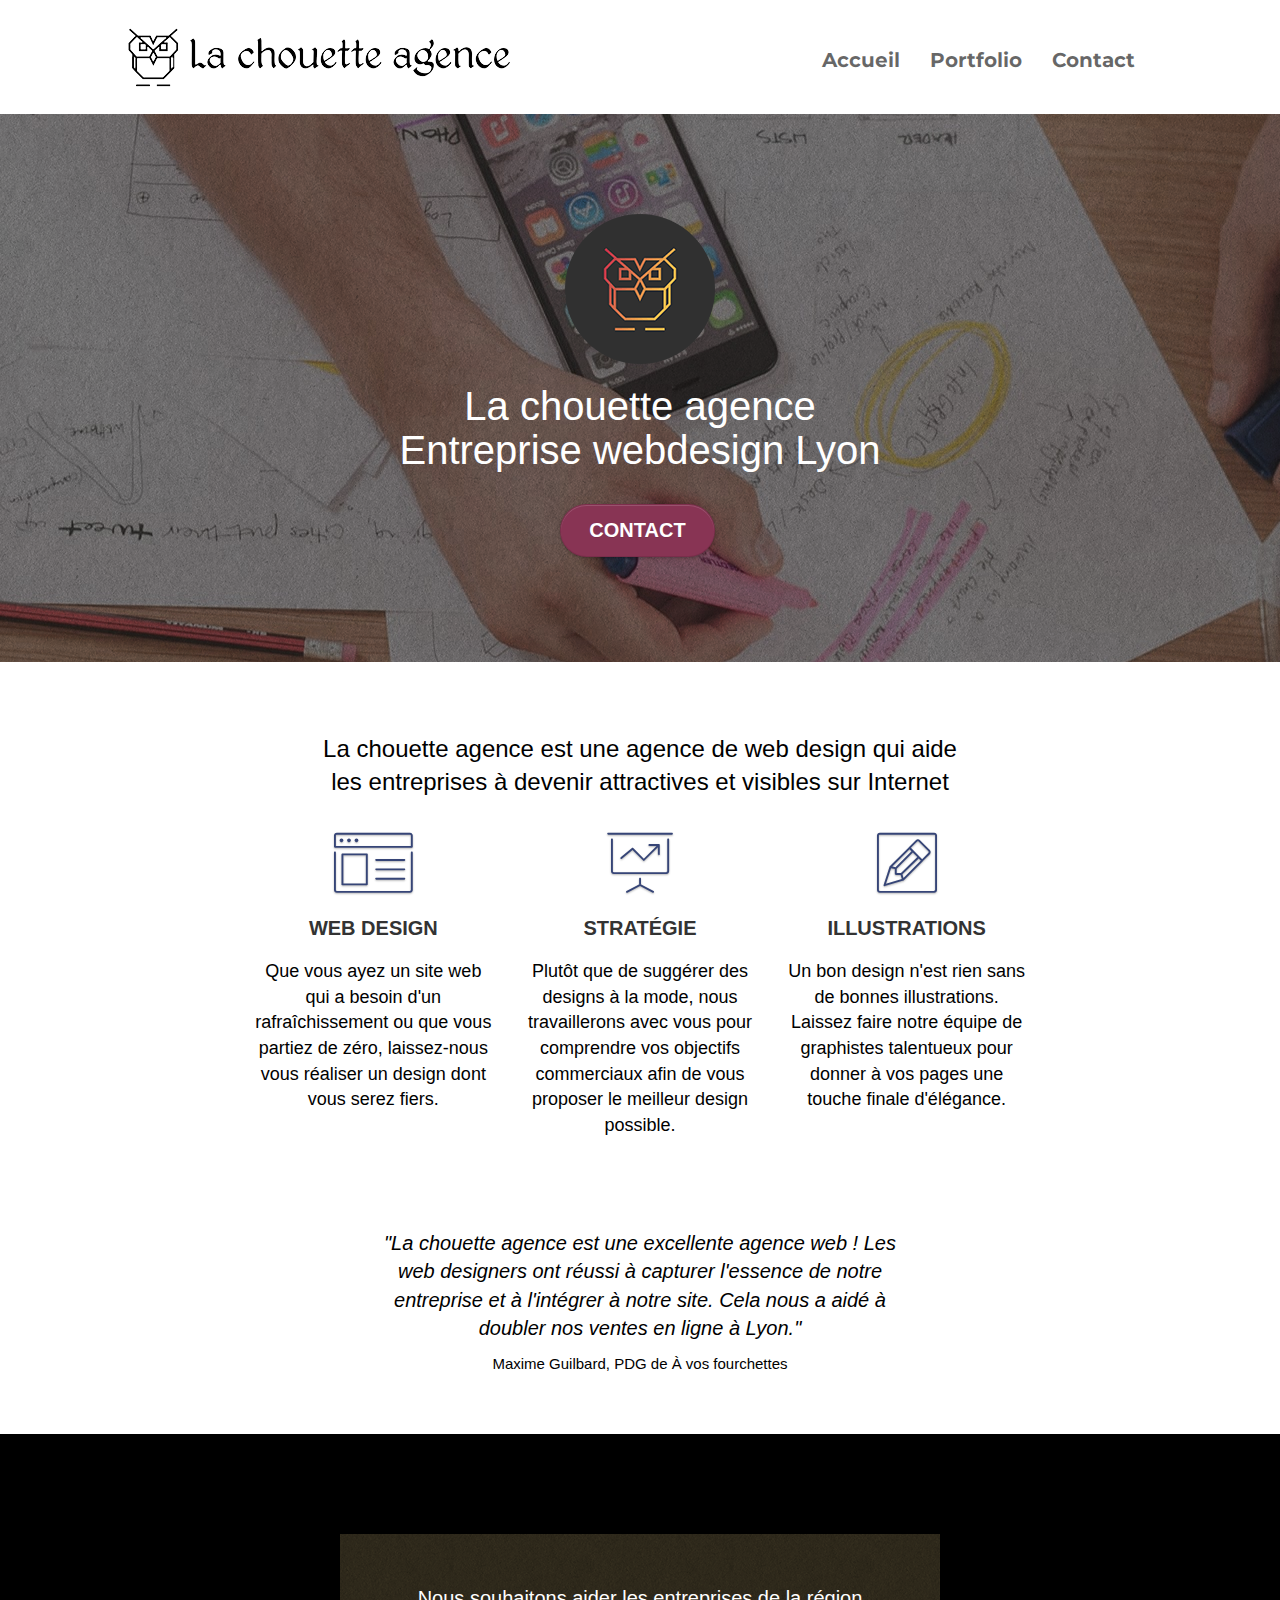
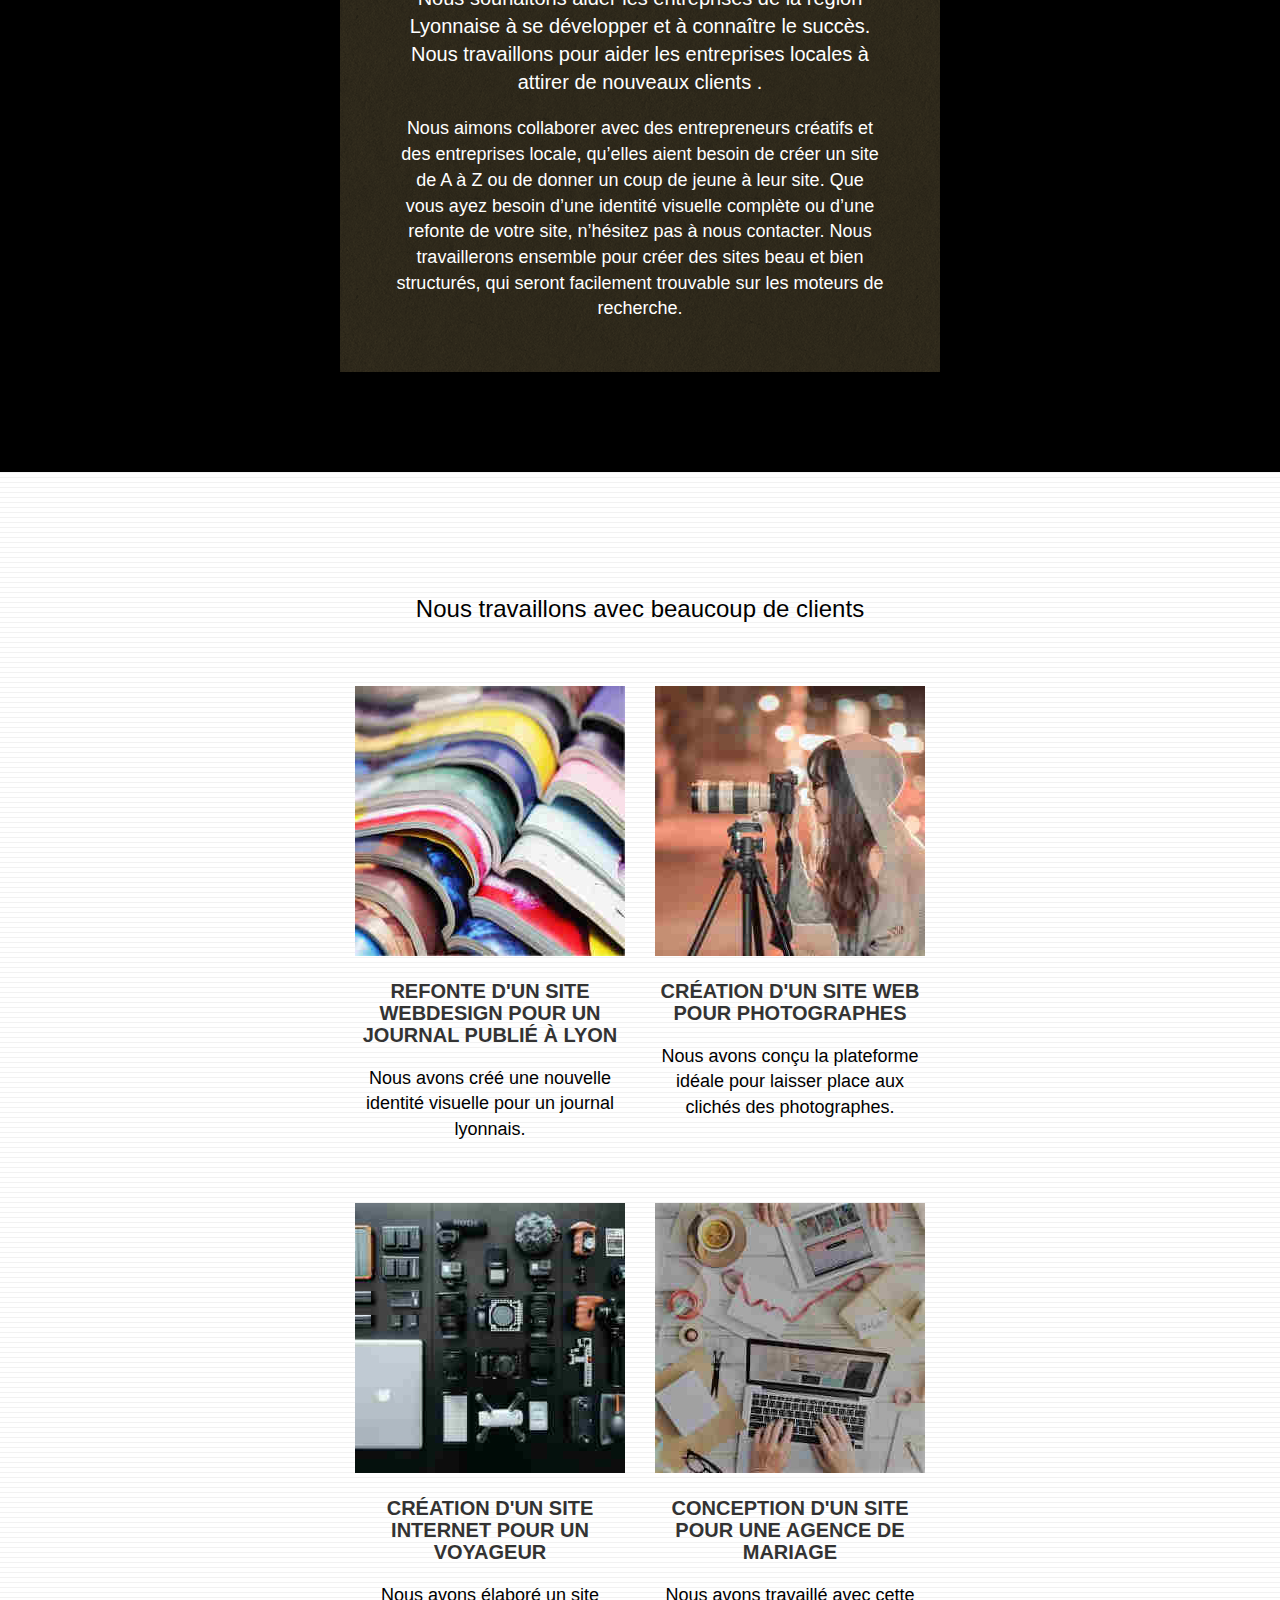
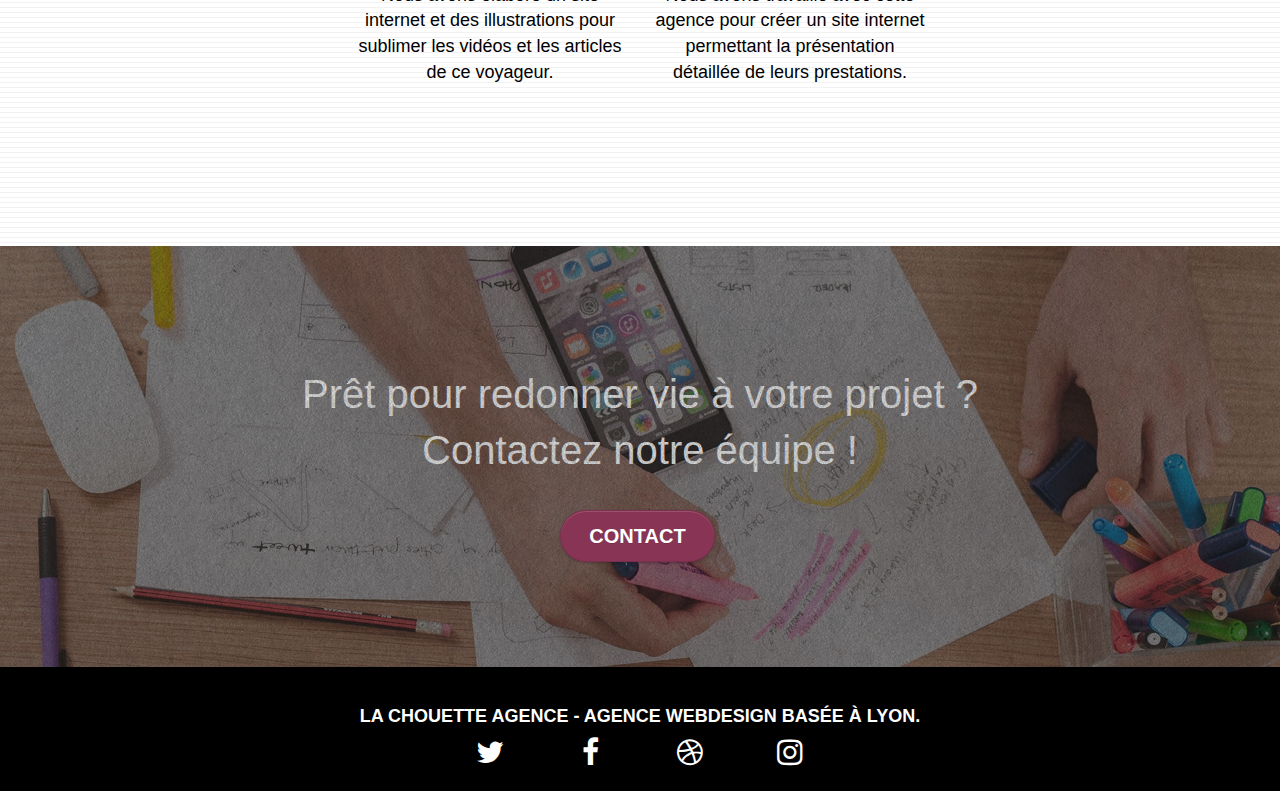
<file: index.html>
<!doctype html>
<html lang="fr">
<head>
    <meta charset="utf-8">
    <meta name="description" content="La chouette agence est une entreprise webdesign basée à Lyon. Nous construisons pour vous des sites internet modernes et dynamiques.">
    <meta name="viewport" content="width=device-width, initial-scale=1.0, viewport-fit=cover">
    <link rel="shortcut icon" type="image/png" href="favicon.jpg">
	<link rel="stylesheet" type="text/css" href="./css/bootstrap.min.css">
	<link rel="stylesheet" type="text/css" href="style.min.css">
	<link rel="stylesheet" type="text/css" href="./css/et-line.min.css">
	<link rel="stylesheet" type="text/css" href="./css/font-awesome.min.css">
	<link href="https://fonts.googleapis.com/css?family=Montserrat&display=swap" rel="stylesheet">	
	<title>La Chouette agence : Entreprise webdesign Lyon</title>
	<!-- Global site tag (gtag.js) - Google Analytics -->
	<script async src="https://www.googletagmanager.com/gtag/js?id=UA-167479215-1"></script>
	<script>window.dataLayer = window.dataLayer || [];
	function gtag(){dataLayer.push(arguments);}
	gtag('js', new Date());
	gtag('config', 'UA-167479215-1');</script>
</head>
<!-- Principal conteneur -->
<body class="page-container">
<!-- bloc-0 -->
<header>
	<div class="bloc bgc-white l-bloc " id="bloc-0">
		<div class="container bloc-sm">
			
			<nav class="navbar row">
				<div class="navbar-header">
					<img src="img/la-chouette-agence.png" alt="Logo la chouette agence Lyon"/>
				</div>
				<div class="collapse navbar-collapse navbar-1 special-dropdown-nav">
					<ul class="site-navigation nav navbar-nav">
						<li><a class="nav__link" href="index.html">Accueil</a></li>
						<li><a class="nav__link" href="#bloc-4-portfolio">Portfolio</a></li>
						<li><a class="nav__link" href="contact.html">Contact</a></li>
					</ul>
				</div>
			</nav>
		</div>
	</div>
	<!-- bloc-0 END -->
	<!-- bloc-1-presentation -->
	<div class="bloc bgc-dark-slate-blue bg-banniere d-bloc bg-t-edge bloc-bg-texture texture-paper b-parallax" id="bloc-1-hero">
		<div class="container bloc-lg">
			<div class="row tight-width-whitespace">
				<div class="col-sm-12">
					<img src="img/logo.png" class="center-block image-resize-mode" alt="Logo webdesign coloré de la chouette agence Lyon" />
					<h1 class="text-center hero-bloc-text tc-white ">
						La chouette agence<br>Entreprise webdesign Lyon
					</h1>
					<div class="text-center">
						<a href="contact.html" class="btn btn-lg btn-clean btn-rd cta-hero btn-atomic-tangerine" id="cta-hero">Contact</a>
					</div>
				</div>
			</div>
		</div>
	</div>
<!-- bloc-1-presentation END -->
</header>

<main>   <!-- bloc-2-services -->
	<section class="bloc bgc-white l-bloc" id="bloc-2-services">
		<div class="container bloc-md">
			<div class="row">
				<div class="col-sm-12 text-center">
					<h2 class="accroche">La chouette agence est une agence de web design qui aide<br> les entreprises à devenir attractives et visibles sur Internet</h2>
				</div>
			</div>
			<div class="row voffset-lg med-width-whitespace">
				<div class="col-sm-4">
					<div class="text-center">
						<span class="et-icon-browser sm-shadow icon-dark-slate-blue icons icon-lg"></span>
					</div>
					<h3 class="mg-md text-center">Web design</h3>
					<p class="text-center ">Que vous ayez un site web qui a besoin d'un rafraîchissement ou que vous partiez de zéro, laissez-nous vous réaliser un design dont vous serez fiers.</p>
				</div>
				<div class="col-sm-4">
					<div class="text-center">
						<span class="et-icon-presentation sm-shadow icon-dark-slate-blue icons icon-lg"></span>
					</div>
					<h3 class="mg-md text-center">Stratégie</h3>
					<p class="text-center ">Plutôt que de suggérer des designs à la mode, nous travaillerons avec vous pour comprendre vos objectifs commerciaux afin de vous proposer le meilleur design possible.<br></p>
				</div>
				<div class="col-sm-4">
					<div class="text-center">
						<span class="et-icon-edit sm-shadow icon-dark-slate-blue icons icon-lg"></span>
					</div>
					<h3 class="mg-md text-center">Illustrations</h3>
					<p class="text-center">	Un bon design n'est rien sans de bonnes illustrations. Laissez faire notre équipe de graphistes talentueux pour donner à vos pages une touche finale d'élégance.</p>
				</div>
			</div>
			<div class="row voffset-lg voffset">
				<div class="col-xs-12 col-md-8 col-md-offset-2 text-center" id="testimony">
					<p class="testimony__text">"La chouette agence est une excellente agence web ! Les<br>web designers ont réussi à capturer l'essence de notre<br> entreprise et à l'intégrer à notre site. Cela nous a aidé à<br> doubler nos ventes en ligne à Lyon."</p>
					<p class="testimony__signature">Maxime Guilbard, PDG de À vos fourchettes</p>	
				</div>
			</div>
		</div>
	</section>
	<!-- bloc-2-services END -->	
	<!-- bloc-3-what-i-do -->
	<section class="bloc tc-white bgc-atomic-tangerine bg-presentation d-bloc bloc-bg-texture texture-paper b-parallax" id="bloc-3-what-i-do">
		<div class="container bloc-lg">
			<div class="row tight-width-whitespace black-background">
				<div class="col-sm-12">
					<h2 class="mg-md text-center tc-white">Nous souhaitons aider les entreprises de la région Lyonnaise à se développer et à connaître le succès. Nous travaillons pour aider les entreprises locales à attirer de nouveaux clients .<br></h2>
					<p class="text-center white">Nous aimons collaborer avec des entrepreneurs créatifs et des entreprises locale, qu’elles aient besoin de créer un site de A à Z ou de donner un coup de jeune à leur site. Que vous ayez besoin d’une identité visuelle complète ou d’une refonte de votre site, n’hésitez pas à nous contacter. Nous travaillerons ensemble pour créer des sites beau et bien structurés, qui seront facilement trouvable sur les moteurs de recherche.</p>
				</div>
			</div>
		</div>
	</section>
	<!-- bloc-3-what-i-do END -->	
	<!-- bloc-4-portfolio -->
	<section class="bloc bgc-white bg-lines-h2-bg bg-repeat l-bloc" id="bloc-4-portfolio">
		<div class="container bloc-lg">
			<div class="row">
				<div class="col-sm-12 text-center">
					<h2 class="accroche">Nous travaillons avec beaucoup de clients</h2>
				</div>
			</div>	
			<div class="row tight-width-whitespace portfolio-row">	
				<div class="col-sm-6">	
					<img src="img/1.jpg" alt="Refonte site journal local" class="img-responsive portfolio-thumb"/>
					<h3 class="mg-md text-center">Refonte d'un site webdesign pour un journal publié à Lyon</h3>
					<p class="text-center">Nous avons créé une nouvelle identité visuelle pour un journal lyonnais.</p>	
				</div>				
				<div class="col-sm-6">	
					<img src="img/2.jpg" class="img-responsive portfolio-thumb" alt="Création du site pour photographes"/>
					<h3 class="mg-md text-center">Création d'un site web pour photographes</h3>
					<p class="text-center">Nous avons conçu la plateforme idéale pour laisser place aux clichés des photographes.</p>	
				</div>
			</div>	
			<div class="row tight-width-whitespace portfolio-row">	
				<div class="col-sm-6">	
					<img src="img/3.jpg" class="img-responsive portfolio-thumb" alt="Création blog d'un célèbre voyageur"/>
					<h3 class="mg-md text-center">Création d'un site internet pour un voyageur</h3>
					<p class="text-center">Nous avons élaboré un site internet et des illustrations pour sublimer les vidéos et les articles de ce voyageur.</p>	
				</div>
				<div class="col-sm-6">
					<img src="img/4.jpg" class="img-responsive portfolio-thumb" alt="Création site web d'agence de mariage"/>
					<h3 class="mg-md text-center">Conception d'un site pour une agence de mariage</h3>
					<p class="text-center">Nous avons travaillé avec cette agence pour créer un site internet permettant la présentation détaillée de leurs prestations.</p>
				</div>
			</div>
		</div>
	</section>	
	<!-- bloc-4-portfolio END -->
</main>
<footer>
	<!-- bloc-5-cta -->
	<section class="bloc bgc-dark-slate-blue bg-banniere d-bloc bloc-bg-texture texture-paper" id="bloc-5-cta">
		<div class="container bloc-lg">
			<div class="row">
				<h2 class="text-center" id="fz">
					Prêt pour redonner vie à votre projet ?<br>Contactez notre équipe !
				</h2>
				<div class="col-sm-12 text-center">
					<a href="contact.html" class="btn btn-atomic-tangerine btn-clean btn-rd btn-lg cta-hero">Contact</a>
				</div>
			</div>
		</div>
	</section>
	<!-- bloc-5-cta END -->
	<!-- - bloc-6 - -->
	<section class="bloc bgc-atomic-tangerine d-bloc" id="bloc-6">
		<div class="container bloc-sm">
			<div class="row">
				<div class="col-sm-12">
					<h3 class="text-center white">
						La chouette agence - Agence webdesign basée à Lyon.<br>
					</h3>
					<div class="row row-no-gutters social">
						<div class="col-sm-3">
							<div class="text-center">
								<a href="https://twitter.com/">
									<span class="fa fa-twitter icon-md"></span>
									<span class="sr-only social">Suivre la chouette agence sur Twitter</span>
								</a>
							</div>
						</div>
						<div class="col-sm-3">
							<div class="text-center">
								<a href="https://www.facebook.com/">
									<span class="fa fa-facebook icon-md"></span>
									<span class="sr-only social">Suivre la chouette agence sur Facebook</span>
								</a>
							</div>
						</div>
						<div class="col-sm-3">
							<div class="text-center">
								<a href="https://dribbble.com/">
									<span class="fa fa-dribbble icon-md"></span>
									<span class="sr-only social">Suivre la chouette agence sur Dribbble</span>
								</a>
							</div>
						</div>
						<div class="col-sm-3">
							<div class="text-center">
								<a href="https://www.instagram.com/">
									<span class="fa fa-instagram icon-md"></span>
									<span class="sr-only social">Suivre la chouette agence sur Instagram</span>
								</a>
							</div>
						</div>
					</div>
				</div>
			</div>
		</div>
	</section>
<!-- Footer - bloc-6 END -->
</footer>
</body>
<!-- Principal conteneur END -->
</html>
</file>
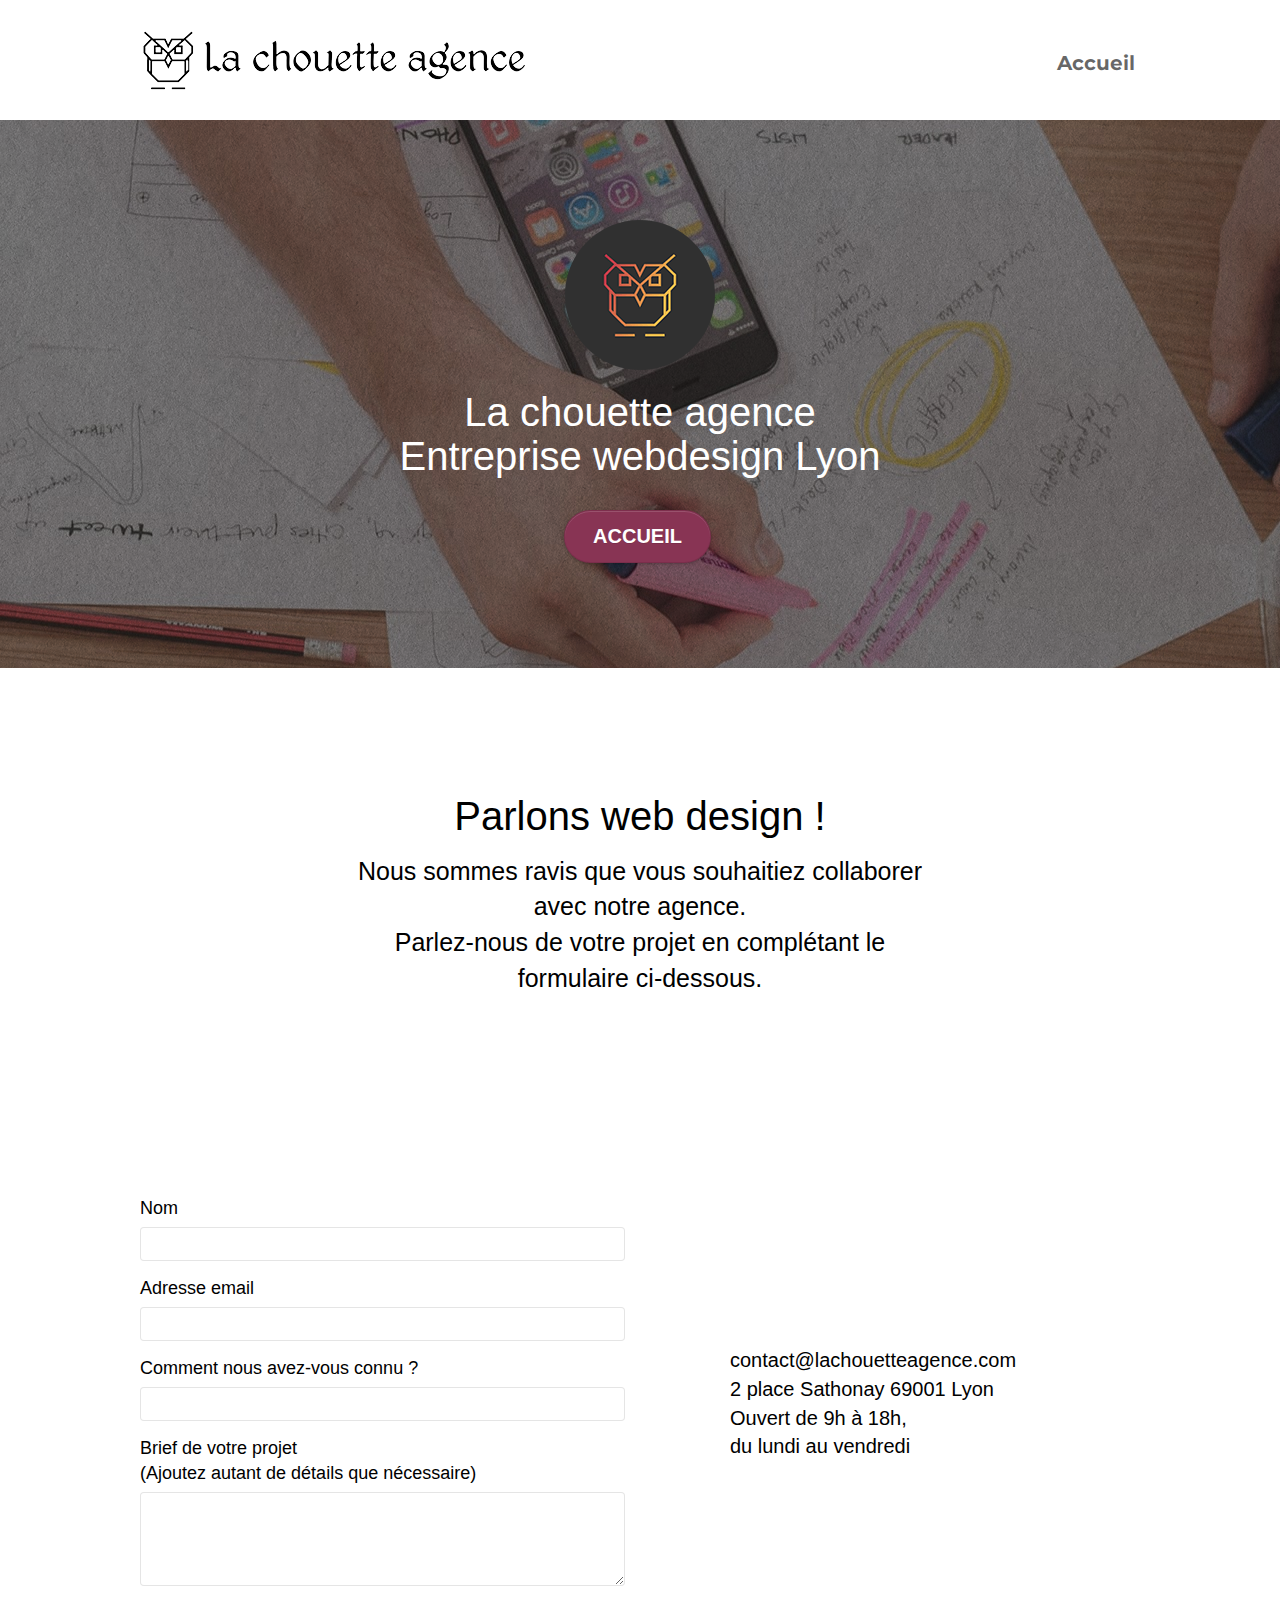
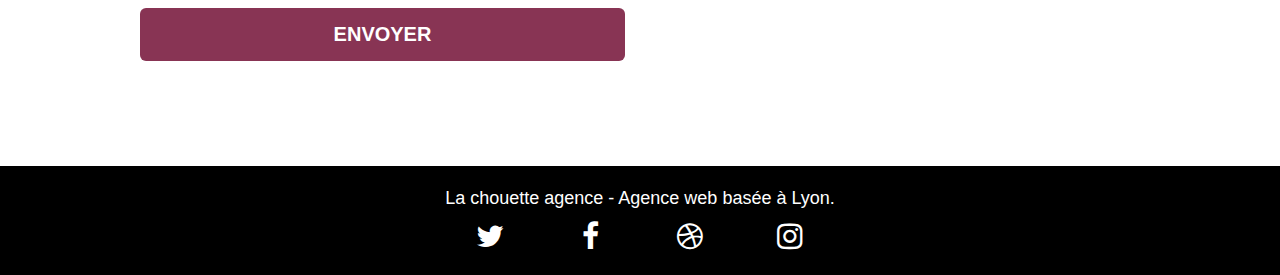
<file: contact.html>
<!doctype html>
<html lang="fr">
<head>
    <meta charset="utf-8">
    <meta name="description" content="La chouette agence est une agence web basée à Lyon. Nous construisons pour vous des sites internet modernes et dynamiques.">
    <meta name="viewport" content="width=device-width, initial-scale=1.0, viewport-fit=cover">
    <link rel="shortcut icon" type="image/png" href="favicon.jpg">
	<link rel="stylesheet" type="text/css" href="./css/bootstrap.min.css">
	<link rel="stylesheet" type="text/css" href="style.min.css">
	<link rel="stylesheet" type="text/css" href="./css/et-line.min.css">
	<link rel="stylesheet" type="text/css" href="./css/font-awesome.min.css">
	<link href="https://fonts.googleapis.com/css?family=Montserrat&display=swap" rel="stylesheet">
	<title>contact La Chouette agence : Entreprise webdesign Lyon</title>
	<!-- Global site tag (gtag.js) - Google Analytics -->
	<script async src="https://www.googletagmanager.com/gtag/js?id=UA-167479215-1"></script>
	<script>
  	window.dataLayer = window.dataLayer || [];
  	function gtag(){dataLayer.push(arguments);}
  	gtag('js', new Date());
  	gtag('config', 'UA-167479215-1');
	</script>
</head>
<!-- Principal conteneur -->
<body class="page-container">  
<!-- bloc-0 -->
	<header class="bloc bgc-white l-bloc " id="bloc-0">
		<div class="container bloc-sm">
			<nav class="navbar row">
				<div class="navbar-header">
					<a class="navbar-brand" href="index.html"><img src="img/la-chouette-agence.png" alt="Logo webdesign la chouette agence Lyon"/></a>
				</div>
				<div class="collapse navbar-collapse navbar-1 special-dropdown-nav">
					<ul class="site-navigation nav navbar-nav">
						<li><a class="nav__link" href="index.html">Accueil</a></li>
					</ul>
				</div>
			</nav>
		</div>
	</header>
	<!-- bloc-0 END -->
	<!-- bloc-1-presentation -->
	<div class="bloc bgc-dark-slate-blue bg-banniere d-bloc bg-t-edge bloc-bg-texture texture-paper b-parallax" id="bloc-1-hero">
		<div class="container bloc-lg">
			<div class="row tight-width-whitespace">
				<div class="col-sm-12">
					<img src="img/logo.png" class="center-block image-resize-mode" alt="Logo webdesign rond chouette agence Lyon" />
					<h1 class="text-center hero-bloc-text tc-white ">
						La chouette agence<br>Entreprise webdesign Lyon
					</h1>
					<div class="text-center">
						<a href="index.html" class="btn btn-lg btn-clean btn-rd cta-hero btn-atomic-tangerine" id="cta-hero">Accueil</a>
					</div>
				</div>
			</div>
		</div>
	</div>
	<!-- bloc-1-presentation END -->
	<!-- bloc-2 -->
	<div class="container bloc-lg">
		<div class="row">
			<div class="col-sm-12">
				<h2 class="text-center h1-n1 color-cool">
					Parlons web design !
				</h2>
				<p class="text-center mg-lg tight-width-whitespace color-cool" id="text-normal">
					Nous sommes ravis que vous souhaitiez collaborer avec notre agence.<br>
					Parlez-nous de votre projet en complétant le formulaire ci-dessous.
				</p>
			</div>
		</div>
	</div>
	<!-- bloc-2 END -->
	<!-- bloc-3 -->
	<div class="bloc bgc-white l-bloc" id="bloc-3">
		<div class="container bloc-lg">
			<div class="row">
				<div class="col-sm-6">
					<form id="form_1">
						<div class="form-group">
							<label for="name">Nom</label>
							<input id="name" class="form-control" required/>
						</div>
						<div class="form-group">
							<label for="email">Adresse email</label>
							<input id="email" class="form-control" type="email" required/>
						</div>
						<div class="form-group">
							<label for="input_504">Comment nous avez-vous connu ?</label>
							<input class="form-control" type="email" id="input_504"  required/>
						</div>
						<div class="form-group">
							<label for="message">Brief de votre projet <br>(Ajoutez autant de détails que nécessaire)<br></label>
							<textarea id="message" class="form-control" rows="4" cols="50" required></textarea>
						</div> 
						<button class="bloc-button btn btn-lg btn-block cta-hero btn-atomic-tangerine" type="submit">
							Envoyer
						</button>
					</form>
				</div>
				<div class="col-sm-6">
					<p class="text-aside">contact@lachouetteagence.com<br>2 place Sathonay 69001 Lyon<br>Ouvert de 9h à 18h,<br> du lundi au vendredi<br></p>
				</div>
			</div>
		</div>
	</div>
	<!-- bloc-3 END -->
	<!-- Footer - bloc-4 -->
	<div class="bloc bgc-atomic-tangerine d-bloc" id="bloc-4">
		<div class="container bloc-sm">
			<div class="row">
				<div class="col-sm-12">
					<p class="text-center white">
						La chouette agence - Agence web basée à Lyon.<br>
					</p>
					<div class="row row-no-gutters social">
						<div class="col-sm-3">
							<div class="text-center">
								<a href="https://twitter.com/">
									<span class="fa fa-twitter icon-md"></span>
									<span class="sr-only social">Suivre la chouette agence sur Twitter</span>
								</a>
							</div>
						</div>
						<div class="col-sm-3">
							<div class="text-center">
								<a href="https://www.facebook.com/">
									<span class="fa fa-facebook icon-md"></span>
									<span class="sr-only social">Suivre la chouette agence sur Facebook</span>
								</a>
							</div>
						</div>
						<div class="col-sm-3">
							<div class="text-center">
								<a href="https://dribbble.com/">
									<span class="fa fa-dribbble icon-md"></span>
									<span class="sr-only social">Suivre la chouette agence sur Dribbble</span>
								</a>
							</div>
						</div>
						<div class="col-sm-3">
							<div class="text-center">
								<a href="https://www.instagram.com/">
									<span class="fa fa-instagram icon-md"></span>
									<span class="sr-only social">Suivre la chouette agence sur Instagram</span>
								</a>
							</div>
						</div>
					</div>
				</div>
			</div>
		</div>
	</div>
<!-- Footer - bloc-8 END -->
<!-- Principal conteneur END -->
</body>
</html>
</file>
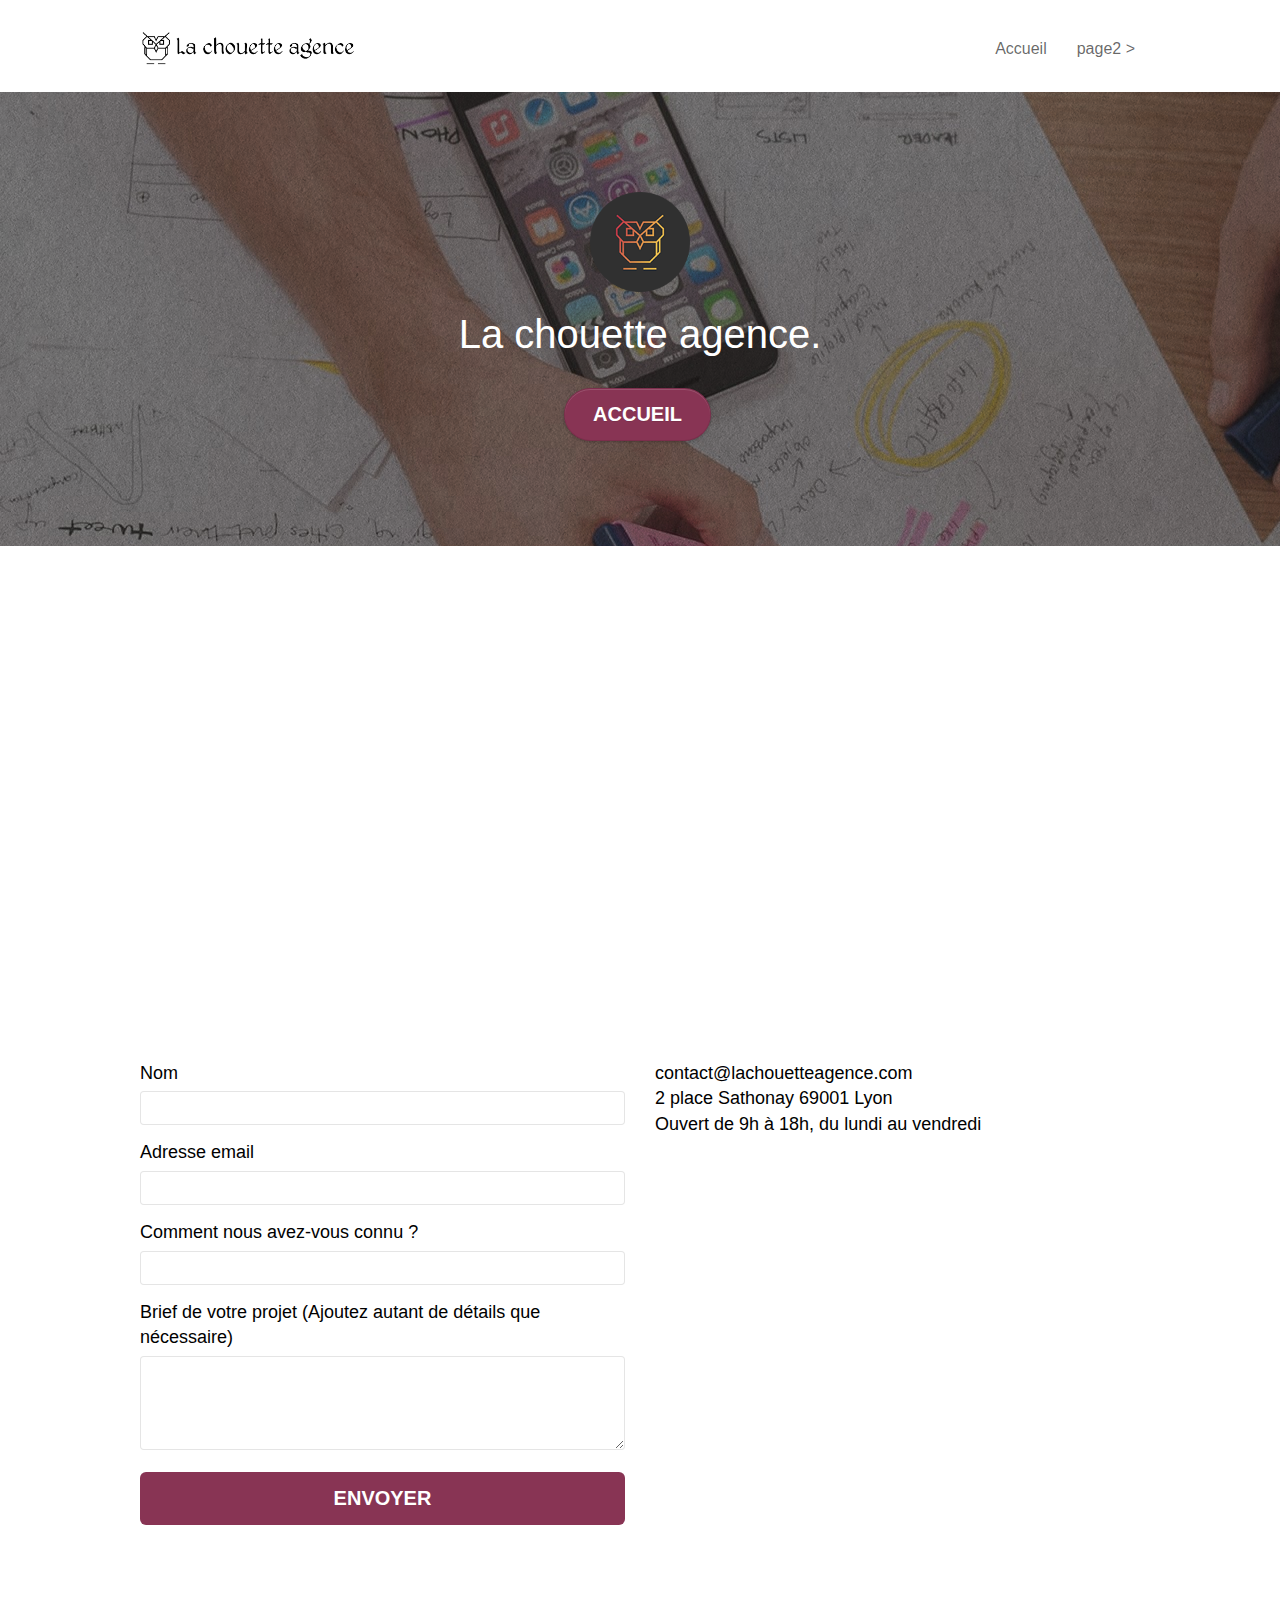
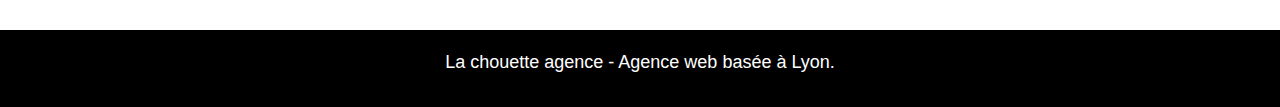
<file: page2.html>
<!doctype html>
<html lang="fr">
<head>
    <meta charset="utf-8">
    <meta name="keywords" content="seo, google, site web, site internet, agence design paris, agence design, agence design,agence design,agence design,agence design,agence design,agence design,agence design,agence design">
    <meta name="description" content="La chouette agence est une agence web basée à Lyon. Nous construisons pour vous des sites internet modernes et dynamiques.">
    <meta name="viewport" content="width=device-width, initial-scale=1.0, viewport-fit=cover">
    <link rel="shortcut icon" type="image/png" href="favicon.jpg">
    
	<link rel="stylesheet" type="text/css" href="./css/bootstrap.min.css">
	<link rel="stylesheet" type="text/css" href="style.min.css">
	<link rel="stylesheet" type="text/css" href="./css/et-line.min.css">
	
    <title>page2</title>
    
<!-- Analytics -->

<!-- Global site tag (gtag.js) - Google Analytics -->
    <script async src="https://www.googletagmanager.com/gtag/js?id=UA-167479215-1"></script>
    <script>
    window.dataLayer = window.dataLayer || [];
    function gtag(){dataLayer.push(arguments);}
    gtag('js', new Date());
    gtag('config', 'UA-167479215-1');
    </script>

 
<!-- Analytics END -->
    
</head>
<body>
<!-- Principal conteneur -->
<div class="page-container">
    
<!-- bloc-0 -->

<header class="bloc bgc-white l-bloc " id="bloc-0">
	<div class="container bloc-sm">
		<nav class="navbar row">
			<div class="navbar-header">
				<a class="navbar-brand" href="index.html"><img src="img/la-chouette-agence.png" alt="atlanta web design logo" height="40" /></a>
				<button id="nav-toggle" type="button" class="ui-navbar-toggle navbar-toggle" data-toggle="collapse" data-target=".navbar-1">
					<span class="sr-only">Toggle navigation</span><span class="icon-bar"></span><span class="icon-bar"></span><span class="icon-bar"></span>
				</button>
			</div>
			<div class="collapse navbar-collapse navbar-1 special-dropdown-nav">
				<ul class="site-navigation nav navbar-nav">
					<li>
						<a href="index.html">Accueil</a>
					</li>
					<li>
					</li>
					<li>
						<a href="page2.html">page2 &gt;</a>
					</li>
				</ul>
			</div>
		</nav>
	</div>
</header>
<!-- bloc-0 END -->

<!-- bloc-1-presentation -->
<div class="bloc bgc-dark-slate-blue bg-banniere d-bloc bg-t-edge bloc-bg-texture texture-paper b-parallax" id="bloc-1-hero">
	<div class="container bloc-lg">
		<div class="row tight-width-whitespace">
			<div class="col-sm-12">
				<img src="img/logo.png" class="center-block image-resize-mode" width="100" alt="La chouette agence, agence web paris, création logo paris" />
				<h1 class="text-center hero-bloc-text tc-white ">
					La chouette agence.
				</h1>
				<div class="text-center">
					<a href="index.html" class="btn btn-lg btn-clean btn-rd cta-hero btn-atomic-tangerine" id="cta-hero">Accueil</a>
				</div>
			</div>
		</div>
	</div>
</div>
<!-- bloc-1-presentation END -->

<!-- bloc-6 -->

	<div class="container bloc-lg">
		<div class="row">
			<div class="col-sm-12">
				<h1 class="text-center hero-bloc-text tc-white">
					Parlons web design !
				</h1>
				<p class="text-center mg-lg tc-white tight-width-whitespace" id="text-normal">
					Nous sommes ravis que vous souhaitiez collaborer avec notre agence.<br>
					Parlez-nous de votre projet en complétant le formulaire ci-dessous.
				</p>
			</div>
		</div>
	</div>

<!-- bloc-6 END -->

<!-- bloc-7 -->
<div class="bloc bgc-white l-bloc" id="bloc-7">
	<div class="container bloc-lg">
		<div class="row">
			<div class="col-sm-6">
				<form id="form_1">
					<div class="form-group">
						<label>
							Nom
						</label>
						<input id="name" class="form-control" required />
					</div>
					<div class="form-group">
						<label>
							Adresse email
						</label>
						<input id="email" class="form-control" type="email" required />
					</div>
					<div class="form-group">
						<label>
							Comment nous avez-vous connu ?
						</label>
						<input class="form-control" type="email" required id="input_504" />
					</div>
					<div class="form-group">
						<label>
							Brief de votre projet (Ajoutez autant de détails que nécessaire)<br>
						</label><textarea id="message" class="form-control" rows="4" cols="50" required></textarea>
					</div> 
					<button class="bloc-button btn btn-lg btn-block cta-hero btn-atomic-tangerine" type="submit">
						Envoyer
					</button>
				</form>
			</div>
			<div class="col-sm-6">
				<p>
					contact@lachouetteagence.com<br>2 place Sathonay 69001 Lyon<br>Ouvert de 9h à 18h, du lundi au vendredi<br>
				</p>
			</div>
		</div>
	</div>
</div>
<!-- bloc-7 END -->

<!-- ScrollToTop Button -->
<a class="bloc-button btn btn-d scrollToTop" onclick="scrollToTarget('1')"><span class="fa fa-chevron-up"></span></a>
<!-- ScrollToTop Button END-->


<!-- Footer - bloc-8 -->
<div class="bloc bgc-atomic-tangerine d-bloc" id="bloc-8">
	<div class="container bloc-sm">
		<div class="row">
			<div class="col-sm-12">
				<p class="text-center white">
					La chouette agence - Agence web basée à Lyon.<br>
				</p>
				<div class="row row-no-gutters social">
					<div class="col-sm-3">
						<div class="text-center">
							<a class="social" href="index.html"><span class="fa fa-twitter icon-md"></span></a>
						</div>
					</div>
					<div class="col-sm-3">
						<div class="text-center">
							<a class="social" href="index.html"><span class="fa fa-facebook icon-md"></span></a>
						</div>
					</div>
					<div class="col-sm-3">
						<div class="text-center">
							<a class="social" href="index.html"><span class="fa fa-dribbble icon-md"></span></a>
						</div>
					</div>
					<div class="col-sm-3">
						<div class="text-center">
							<a class="social" href="index.html"><span class="fa fa-instagram icon-md"></span></a>
						</div>
					</div>
				</div>
			</div>
		</div>
	</div>
</div>
<!-- Footer - bloc-8 END -->

</div>
<!-- Principal conteneur END -->
    

</body>
</html>
</file>
<file: style.min.css>
body{margin:0;padding:0;background:#fff;overflow-x:hidden;-webkit-font-smoothing:antialiased;-moz-osx-font-smoothing:grayscale} .testimony__text{font-size:20px;font-style:italic}.testimony__signature{font-size:15px}.accroche{font-size:24px}#bloc-6{height: auto;}#fz{font-size: 40px;color: #ffffff;}.h1-n1{font-size: 40px;}.color-cool{color: black;}.text-aside{font-size: 20px;margin: 150px 0 0 75px;}a,button{transition:all .3s ease-in-out;outline:0!important}a:hover{text-decoration:none;cursor:pointer}#page-loading-blocs-notifaction{position:fixed;top:0;bottom:0;width:100%;z-index:100000;background:#fff url(img/pageload-spinner.gif) no-repeat center center}.bloc{width:100%;clear:both;background:50% 50% no-repeat;padding:0 50px;-webkit-background-size:cover;-moz-background-size:cover;-o-background-size:cover;background-size:cover;position:relative}.bloc .container{padding-left:0;padding-right:0}.bloc-lg{padding:100px 50px}.bloc-md{padding:50px}.bloc-sm{padding:20px 50px}.bg-b-edge,.bg-bl-edge,.bg-br-edge,.bg-center,.bg-l-edge,.bg-r-edge,.bg-repeat,.bg-t-edge,.bg-tl-edge,.bg-tr-edge{-webkit-background-size:auto!important;-moz-background-size:auto!important;-o-background-size:auto!important;background-size:auto!important}.bg-repeat{background:repeat}.bg-t-edge{background:top no-repeat}.bloc-bg-texture::before{content:"";background-size:2px 2px;position:absolute;top:0;bottom:0;left:0;right:0}.texture-paper::before{background:url(img/texture-paper.png);background-size:280px 280px}.b-parallax{background-attachment:fixed}.d-bloc{color:rgba(255,255,255)}.d-bloc button:hover{color:rgba(255,255,255)}.d-bloc .icon-round,.d-bloc .icon-rounded,.d-bloc .icon-semi-rounded-a,.d-bloc .icon-semi-rounded-b,.d-bloc .icon-square{border-color:rgba(255,255,255)}.d-bloc .divider-h span{border-color:rgba(255,255,255,.2)}.d-bloc .a-btn,.d-bloc .navbar a,.d-bloc .navbar-brand,.d-bloc a .icon-lg,.d-bloc a .icon-md,.d-bloc a .icon-sm,.d-bloc a .icon-xl,.d-bloc h1 a,.d-bloc h2 a,.d-bloc h3 a,.d-bloc h4 a,.d-bloc h5 a,.d-bloc h6 a,.d-bloc p a{color:rgb(255, 255, 255)}.d-bloc .a-btn:hover,.d-bloc .navbar a:hover,.d-bloc .navbar-brand:hover,.d-bloc a:hover .icon-lg,.d-bloc a:hover .icon-md,.d-bloc a:hover .icon-sm,.d-bloc a:hover .icon-xl,.d-bloc h1 a:hover,.d-bloc h2 a:hover,.d-bloc h3 a:hover,.d-bloc h4 a:hover,.d-bloc h5 a:hover,.d-bloc h6 a:hover,.d-bloc p a:hover{color:#fff}.d-bloc .navbar-toggle .icon-bar{background:#fff}.d-bloc .btn-wire,.d-bloc .btn-wire:hover{color:#fff;border-color:#fff}.d-bloc .panel{color:rgba(0,0,0,.5)}.d-bloc .panel button:hover{color:rgba(0,0,0,.7)}.d-bloc .panel icon{border-color:rgba(0,0,0,.7)}.d-bloc .panel .divider-h span{border-color:rgba(0,0,0,.1)}.d-bloc .panel .a-btn{color:rgba(0,0,0,.6)}.d-bloc .panel .a-btn:hover{color:#000}.d-bloc .panel .btn-wire,.d-bloc .panel .btn-wire:hover{color:rgba(0,0,0,.7);border-color:rgba(0,0,0,.3)}.d-bloc .panel,.l-bloc{color:rgba(0,0,0,.5)}.d-bloc .panel button:hover,.l-bloc button:hover{color:rgba(0,0,0,.7)}.l-bloc .icon-round,.l-bloc .icon-rounded,.l-bloc .icon-semi-rounded-a,.l-bloc .icon-semi-rounded-b,.l-bloc .icon-square{border-color:rgba(0,0,0,.7)}.d-bloc .panel .divider-h span,.l-bloc .divider-h span{border-color:rgba(0,0,0,.1)}.d-bloc .panel .a-btn,.l-bloc .a-btn,.l-bloc .navbar a,.l-bloc .navbar-brand,.l-bloc a .icon-lg,.l-bloc a .icon-md,.l-bloc a .icon-sm,.l-bloc a .icon-xl,.l-bloc h1 a,.l-bloc h2 a,.l-bloc h3 a,.l-bloc h4 a,.l-bloc h5 a,.l-bloc h6 a,.l-bloc p a{color:rgba(0,0,0,.6)}.d-bloc .panel .a-btn:hover,.l-bloc .a-btn:hover,.l-bloc .navbar a:hover,.l-bloc .navbar-brand:hover,.l-bloc a:hover .icon-lg,.l-bloc a:hover .icon-md,.l-bloc a:hover .icon-sm,.l-bloc a:hover .icon-xl,.l-bloc h1 a:hover,.l-bloc h2 a:hover,.l-bloc h3 a:hover,.l-bloc h4 a:hover,.l-bloc h5 a:hover,.l-bloc h6 a:hover,.l-bloc p a:hover{color:#000}.l-bloc .navbar-toggle .icon-bar{color:rgba(0,0,0,.6)}.d-bloc .panel .btn-wire,.d-bloc .panel .btn-wire:hover,.l-bloc .btn-wire,.l-bloc .btn-wire:hover{color:rgba(0,0,0,.7);border-color:rgba(0,0,0,.3)}.voffset{margin-top:30px}.voffset-lg{margin-top:80px}.row-no-gutters{margin-right:0;margin-left:0}.row.row-no-gutters>[class*=" col-"],.row.row-no-gutters>[class^=col-]{padding-right:0;padding-left:0}#bloc-1-hero h1{font-size:40px}.navbar{margin-bottom:0;z-index:1}.navbar-brand{height:auto;padding:3px 15px;font-size:25px;font-weight:400;font-weight:600;line-height:44px}.navbar-brand img{max-height:200px;margin:0 5px 0 0;display:inline}.navbar-brand img[src$=svg]{min-width:100px}.nav-center .navbar-brand img{margin:0}.navbar .nav{padding-top:2px;margin-right:-16px;float:right;z-index:1}.nav>li{float:left;margin-top:4px;font-size:16px}.navbar-nav .open .dropdown-menu>li>a{text-align:inherit}.nav>li a:focus,.nav>li a:hover{background:0 0}.navbar-toggle{margin:10px 10px 0 0;border:0}.nav__link{font-size: 20px;font-weight: bold;font-family: 'Montserrat';}.navbar-toggle:hover{background:0 0!important}.navbar-toggle .icon-bar{background-color:rgba(0,0,0,.5);width:26px}.nav-invert .navbar .nav{float:left}.nav-invert .navbar-brand,.nav-invert .navbar-header{float:right;position:relative;z-index:2}
@media (min-width:768px){.site-navigation{position:absolute;top:50%;right:20px;transform:translate(0,-50%);-webkit-transform:translateY(-50%)}.nav>li .dropdown-menu a,.nav>li .dropdown-menu a:hover{color:#484848}.nav-invert .site-navigation{left:0;right:0}.nav-center{text-align:center}.nav-center .navbar-header{width:100%}.nav-center .nav>li,.nav-center .navbar-brand,.nav-center .navbar-header{float:none;display:inline-block}.nav-center .site-navigation{position:relative;width:100%;right:0;margin-right:0;margin-top:20px}.nav-center.mini-nav .navbar-toggle{float:none;margin:10px auto 0}}.nav>li>.dropdown a{background:0 0!important;display:block;padding:14px 15px}nav .caret{margin:0 5px}.dropdown-menu .dropdown-menu{top:-8px;left:100%}.dropdown-menu .dropmenu-flow-right{top:100%;left:0;margin-left:-1px;border-top-left-radius:0;border-top-right-radius:0}.dropdown-menu .dropdown span{border:4px solid #000;border-top-color:transparent;border-right-color:transparent;border-bottom-color:transparent;margin:6px -5px 0 0!important;float:right}.mg-md{margin-top:10px;margin-bottom:20px;font-size: 20px;}.mg-lg{margin-top:10px;margin-bottom:40px}.btn{margin:0 5px 5px 0}.btn.pull-right{margin:0 0 5px 5px}.btn-d,.btn-d:focus,.btn-d:hover{color:#fff;background:rgba(0,0,0,.3)}button{outline:0!important}.btn-rd{border-radius:40px}.btn-clean{border:1px solid rgba(0,0,0,.08);border-bottom-color:rgba(0,0,0,.1);text-shadow:0 1px 0 rgba(0,0,1,.1);box-shadow:0 1px 3px rgba(0,0,1,.25),inset 0 1px 0 0 rgba(255,255,255,.15)}.icon-md{font-size:30px!important}.icon-lg{font-size:60px!important}.sm-shadow{text-shadow:0 1px 2px rgba(0,0,0,.3)}.panel-sq,.panel-sq .panel-footer,.panel-sq .panel-heading{border-radius:0}.panel-rd{border-radius:30px}.panel-rd .panel-heading{border-radius:29px 29px 0 0}.panel-rd .panel-footer{border-radius:0 0 29px 29px}.form-control{border-color:rgba(0,0,0,.1);box-shadow:none}.scrollToTop{width:40px;height:40px;position:fixed;bottom:20px;right:20px;opacity:0;z-index:500;transition:all .3s ease-in-out}.scrollToTop span{margin-top:6px}.showScrollTop{font-size:14px;opacity:1}a[data-lightbox]{position:relative;display:block;text-align:center}a[data-lightbox]:hover::before{content:"+";font-family:HelveticaNeue-Light,"Helvetica Neue Light","Helvetica Neue",Helvetica,Arial;font-size:32px;width:50px;height:50px;margin-left:-25px;border-radius:50%;background:rgba(0,0,0,.6);color:#fff;font-weight:100;z-index:1;position:absolute;top:50%;transform:translateY(-50%);-webkit-transform:translateY(-50%)}a[data-lightbox]:hover img{opacity:.6;-webkit-animation-fill-mode:none;animation-fill-mode:none}#lightbox-modal{display:flex;align-items:center}#lightbox-modal .modal-dialog{width:90%;max-width:900px;margin:0 auto 0}#lightbox-modal .modal-dialog img{max-height:90vh;margin:0 auto}.lightbox-caption{padding:20px;color:#fff;background:rgba(0,0,0,.5);position:absolute;left:15px;right:15px;bottom:5px}.close-lightbox{color:#fff;font-size:30px;position:absolute;top:20px;right:20px;z-index:20;background:rgba(0,0,0,.5);border:none;line-height:30px;padding:0 9px 5px;opacity:.3}.close-lightbox:hover,.next-lightbox:hover,.prev-lightbox:hover{opacity:1;color:#fff}.next-lightbox,.prev-lightbox{font-size:20px;color:rgba(255,255,255,.9);background:rgba(0,0,0,.5);transition:all .2s ease-in-out;position:absolute;top:45%;z-index:1;opacity:.4}.next-lightbox{padding:6px 8px 1px 13px;right:25px}.prev-lightbox{padding:6px 13px 1px 10px;left:25px}.snapshot-lb .modal-body{padding-bottom:45px}.snapshot-lb .lightbox-caption{padding:0;color:rgba(0,0,0,.5);background:0 0}.btn,a,h1,h2,h3,h4,h5,h6,label,p{font-family:helvetica;font-weight:400;color:#000000}.container{max-width:1000px}.hero-bloc-text{font-size:38px}.hero-bloc-text-sub{font-size:36px}.statement-bloc-text{line-height:26px;font-style:italic;font-size:20px;text-align:center;font-weight:lighter;max-width:520px;margin:auto auto auto auto}#text-normal{font-size:25px}.tight-width-whitespace{max-width:600px;margin:auto auto auto auto}.h1{font-size:20px;font-family:"Open Sans"}.cta-hero{margin-top:22px;color:#fff!important;text-transform:uppercase;padding:12px 28px 12px 28px;font-size:20px;font-weight:700}.social{display: flex;justify-content: space-around; max-width:400px;margin:auto auto auto auto}h2{font-size:22px;line-height:1.4em}h3{font-size:20px;text-transform:uppercase;font-weight:700;color:#333!important}.med-width-whitespace{max-width:800px;margin:auto auto auto auto;box-shadow:0 0 0 #000}h1{color:#333!important}h4{color:#333!important}.icons{margin-bottom:14px;margin-top:24px}.white{color:#fff!important}.portfolio-thumb{margin-bottom:24px}.portfolio-row{margin: 50px auto;}.avatar{box-shadow:0 4px 9px rgba(0,0,0,.3)}.black-background{background-color:rgba(87, 77, 51, 0.7);padding:40px 40px 40px 40px}.bold-link{font-weight:900;text-decoration:underline;font-size: 20px!important}.bgc-white{background-color:#fff}.bgc-dark-slate-blue{background-color:#020820}.bgc-atomic-tangerine{background-color:#000000}.tc-white{color:#ffffff!important}.btn-atomic-tangerine{background:#883454;color:#ffffff!important}.btn-atomic-tangerine:hover{background:#f8a5b0!important;color:#000000!important}.ltc-white{color:#fff!important}.ltc-white:hover{color:#ccc!important}.ltc-atomic-tangerine{color:#f3976c!important}.ltc-atomic-tangerine:hover{color:#c27956!important}.icon-dark-slate-blue{color:#364577!important;border-color:#364577!important}.bg-dots-bg{background-image:url(img/dots-bg.png)}.bg-lines-h2-bg{background-image:url(img/lines-h2-bg.png)}.bg-banniere{background-image:url(img/la-chouette-agence-banniere.jpg)}.bg-presentation{background-image:url(img/image-de-presentation.jpg)}
@media (max-width:1024px){.bloc{padding-left:20px;padding-right:20px}.bloc-tile-2.full-width-bloc .container,.bloc-tile-3.full-width-bloc .container,.bloc-tile-4.full-width-bloc .container,.bloc.full-width-bloc{padding-left:0;padding-right:0}}
@media (max-width:992px) and (min-width:768px){.navbar .nav{max-width:80%}.nav-center.navbar .nav{max-width:100%}}
@media only screen and (min-device-width:768px) and (max-device-width:1024px) and (orientation:landscape){.b-parallax{background-attachment:scroll}}
@media only screen and (min-device-width:1024px) and (max-device-width:1366px) and (-webkit-min-device-pixel-ratio:1.5){.b-parallax{background-attachment:scroll}}
@media (max-width:991px){.container{width:100%}.b-parallax{background-attachment:scroll}#hero-bloc,.page-container{overflow-x:hidden;position:relative}.bloc{padding-left:constant(safe-area-inset-left);padding-right:constant(safe-area-inset-right)}.bloc-group,.bloc-group .bloc{display:block;width:100%}.bloc-fill-screen .fill-bloc-bottom-edge,.bloc-fill-screen .fill-bloc-top-edge{padding:0 20px;padding-left:constant(safe-area-inset-left);padding-right:constant(safe-area-inset-right)}.btn-atomic-tangerine:hover{background:#f7c5cc!important;color:rgb(20, 7, 7)!important}}
@media (max-width:767px){.page-container{overflow-x:hidden;position:relative}#disqus_thread,h1,h2,h3,h4,h5,h6,p{padding-left:10px!important;padding-right:10px!important}.b-parallax{background-attachment:scroll}.navbar .nav{padding-top:0;border-top:1px solid rgba(0,0,0,.2);float:none!important}.navbar.row{margin-left:0;margin-right:0}.site-navigation{position:inherit;transform:none;-webkit-transform:none;-ms-transform:none}.nav>li{margin-top:0;border-bottom:1px solid rgba(0,0,0,.1);background:rgba(0,0,0,.05);text-align:left;padding-left:15px;width:100%}.nav>li:hover{background:rgba(0,0,0,.08)}.dropdown .dropdown a .caret{float:none;margin:5px 0 0 10px!important;border:4px solid #000;border-bottom-color:transparent;border-right-color:transparent;border-left-color:transparent}#hero-bloc .navbar .nav{background:rgba(0,0,0,.8)}#hero-bloc .navbar .nav a{color:rgba(255,255,255,.6)}.hero{padding:50px 0}.hero-nav{left:-1px;right:-1px}.navbar-collapse{padding:0;overflow-x:hidden;-webkit-box-shadow:none;box-shadow:none}.navbar-brand img{max-height:40px;width:auto}.nav-invert .navbar-header{float:none;width:100%}.nav-invert .navbar-toggle{float:left;margin-left:10px}.bloc{padding-left:0;padding-right:0}.bloc-lg,.bloc-xl,.bloc-xxl{padding:40px 0}.bloc-md,.bloc-sm{padding-left:0;padding-right:0}.bloc-fill-screen .fill-bloc-bottom-edge,.bloc-fill-screen .fill-bloc-top-edge,.bloc-tile-2 .container,.bloc-tile-3 .container,.bloc-tile-4 .container{padding-left:0;padding-right:0}.a-block{padding:0 10px}.btn-dwn{display:none}.voffset{margin-top:5px}.voffset-md{margin-top:20px}.voffset-lg{margin-top:30px}form{padding:5px}.close-lightbox{display:inline-block}.blocsapp-device-iphone5{background-size:216px 425px;padding-top:60px;width:216px;height:425px}.blocsapp-device-iphone5 img{width:180px;height:320px}.btn-atomic-tangerine:hover{background:#f7c5cc!important;color:rgb(20, 7, 7)!important}}
@media (max-width:767px){.bloc-mob-center-text{text-align:center}}
@media (max-width:425px){.bloc{padding-left:0;padding-right:0}#fz{font-size: 30px;}.img-responsive{margin: auto;}.navbar-header img{width: 350px;}.text-aside{margin: auto 10% 0;}}
</file>
